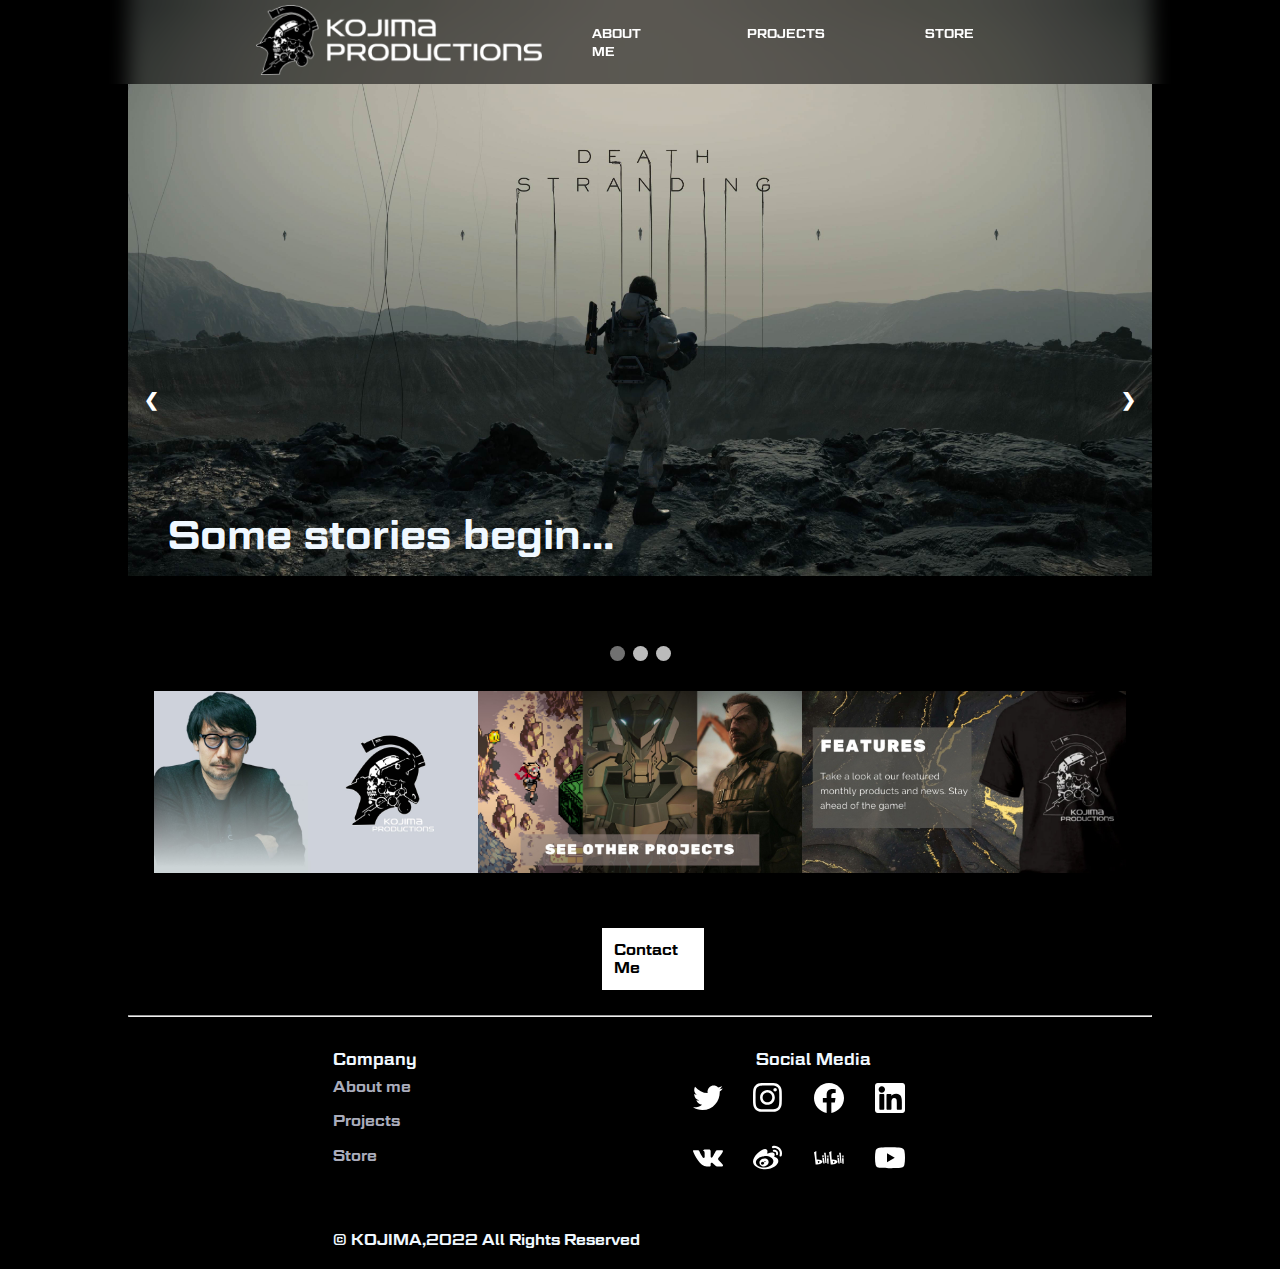
<file: index.html>
<!DOCTYPE html>
<html lang="en">
<head>
    <meta charset="UTF-8">
    <meta http-equiv="X-UA-Compatible" content="IE=edge">
    <meta name="viewport" content="width=device-width, initial-scale=1.0">
    <link rel="stylesheet" href="./files/css/css.css">
    <link rel="icon" type="image/x-icon" href="./files/img/favicon.ico">
    <title>Kojima | Home</title>
</head>
<body>
    <div class="inital">
        <header class="head">
            <div class="logo">
                <a href="./index.html"><img src="./files/img/logo_two.png" alt="logo"></a>
            </div>
            <div class="sections">
                <ul>
                    <li class="lenght">
                        <a href="./files/html/about_me.html">ABOUT ME</a> 
                    </li>
                    <li>
                        <a href="./files/html/projects.html">PROJECTS</a> 
                    </li>
                    <li>
                        <a href="https://kojimaproductions-store.com" target="_blank">STORE</a> 
                    </li>
                </ul>
            </div>
        </header>
    </div>
    <div class="slideshow-container">

        <!-- Full-width images with number and caption text -->
        <div class="mySlides fade">
          <a href="./files/html/projects.html"><img src="./files/img/img_slider.jpg" style="width:100%"></a>
          <div class="slider_text">Some stories begin...</div>
        </div>
      
        <div class="mySlides fade">
          <a href="./files/html/projects.html"><img src="./files/img/previw.png" style="width:100%"></a>
          <div class="slider_text">Others end ...</div>
        </div>
      
        <div class="mySlides fade">
          <a href="./files/html/projects.html"><img src="./files/img/dst.jpg" style="width:100%"></a>
          <div class="slider_text">Anothers continue ...</div>
        </div>
      
        <!-- Next and previous buttons -->
        <a class="prev" onclick="plusSlides(-1)">&#10094;</a>
        <a class="next" onclick="plusSlides(1)">&#10095;</a>
    </div>
      <br>
      
      <!-- The dots/circles -->
    <div style="text-align:center">
        <span class="dot" onclick="currentSlide(1)"></span>
        <span class="dot" onclick="currentSlide(2)"></span>
        <span class="dot" onclick="currentSlide(3)"></span>
    </div>
    <div class="sections_a">
         <div class="up">
            <a href="./files/html/about_me.html"><img src="./files/img/Hideo.jpg" alt="dst"></a>
         </div>
         <div class="middle">
            <a href="./files/html/projects.html"><img src="./files/img/project_text.jpg" alt="dst"></a>
         </div>
         <div class="under">
            <a href="https://kojimaproductions-store.com" target="_blank"><img src="./files/img/FEATURES.jpg" alt="dst"></a>
         </div>
    </div>
    <div class="contact">
        <a href="./files/html/form.html" class="btn">Contact Me</a>
    </div>
    <hr>

    <footer>
        <div class="dep">
            <h5>Company</h5>
            <ul>
                <li><a href="./files/html/about_me.html">About me</a></li>
                <li><a href="./files/html/projects.html">Projects</a></li>
                <li><a href="https://kojimaproductions-store.com" target="_blank">Store</a></li>
            </ul>
        </div>
        <div>
            <h5>Social Media</h5>
            <ul>
                <li>
                    <ul class="media">
                        <li>
                            <a href="https://twitter.com/KojiPro2015_EN" target=”_blank” ><img src="./files/img/ico.twitter.white__0.svg" alt="twitter"></a>
                        </li>
                        <li>
                            <a href="https://www.instagram.com/kojipro2015_official/" target=”_blank” ><img src="./files/img/ico.instagram.white__0.svg" alt="instagram"></a>
                        </li>
                        <li>
                            <a href="https://www.facebook.com/KojiPro2015" target=”_blank” ><img src="./files/img/Facebook-White-icon.svg" alt="facebook"></a>
                        </li>
                        <li>
                            <a href="https://www.linkedin.com/company/kojimaproductions/" target=”_blank” ><img src="./files/img/ico.linkedin.white__0.svg" alt="linkedin"></a>
                        </li>
                        <li>
                            <a href="https://vk.com/kojimaproductions" target=”_blank” ><img src="./files/img/ico.vk_.white__0.svg" alt="vk"></a>
                        </li>
                        <li>
                            <a href="https://passport.weibo.com/visitor/visitor?entry=miniblog&a=enter&url=https%3A%2F%2Fweibo.com%2Fkojimaproductions&domain=weibo.com&ua=Mozilla%2F5.0%20%28Windows%20NT%2010.0%3B%20Win64%3B%20x64%29%20AppleWebKit%2F537.36%20%28KHTML%2C%20like%20Gecko%29%20Chrome%2F112.0.0.0%20Safari%2F537.36&_rand=1682594775809&sudaref=" target=”_blank” ><img src="./files/img/ico.weibo_.white__0.svg" alt="weibo"></a>
                        </li>
                        <li>
                            <a href="https://space.bilibili.com/1547601133" target=”_blank” ><img src="./files/img/ico.bilibili.svg" alt="bilibili"></a>
                        </li>
                        <li>
                            <a href="https://www.youtube.com/c/KOJIMAPRODUCTIONS" target=”_blank” ><img src="./files/img/ico.youtube.svg" alt="linkedin"></a>
                        </li>
                    </ul>
                    
                </li>
            </ul>
        </div>
    </footer>
    <footer>
        <div class="other">
            <ul>
                <li>© KOJIMA,2022 All Rights Reserved</li>
            </ul>
        </div>
    </footer>

    <script src="./files/js/index.js"></script>
</body>
</html>
</file>
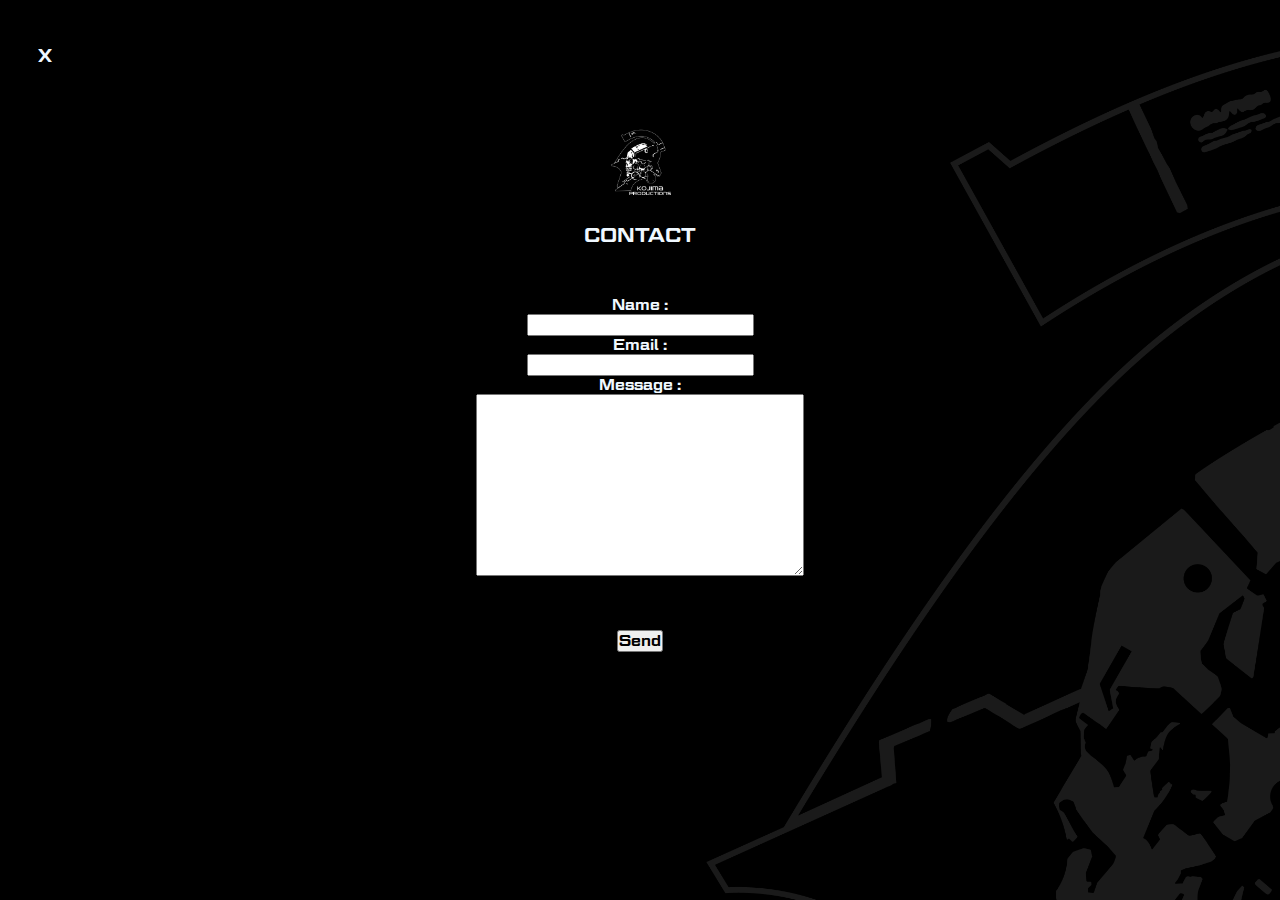
<file: files/html/form.html>
<!DOCTYPE html>
<html lang="en">
<head>
    <meta charset="UTF-8">
    <meta http-equiv="X-UA-Compatible" content="IE=edge">
    <meta name="viewport" content="width=device-width, initial-scale=1.0">
    <link rel="stylesheet" href="../css/form.css">
    <link rel="icon" type="image/x-icon" href="../img/favicon.ico">
    <title>Kojima | Contact</title>
</head>
<body>
    <form>
        <a href="../../index.html" class="x">X</a>
        <div class="form">
            <a href="../../index.html"><img src="../img/logo_3.png" alt="logo"></a>
            <div>
                <h5><strong>CONTACT</strong></h5>
            </div>
            <div class="input">
                <label>Name :</label><br>
                <input type="text"><br>
                <label>Email :</label><br>
                <input type="text"><br>
                <label>Message :</label><br>
                <textarea name="Message" id="1" cols="30" rows="10"></textarea>
            </div>
        </div>
    </form>
    <button type="button" formaction="../index.html">Send</button>
</body>
</html>
</file>
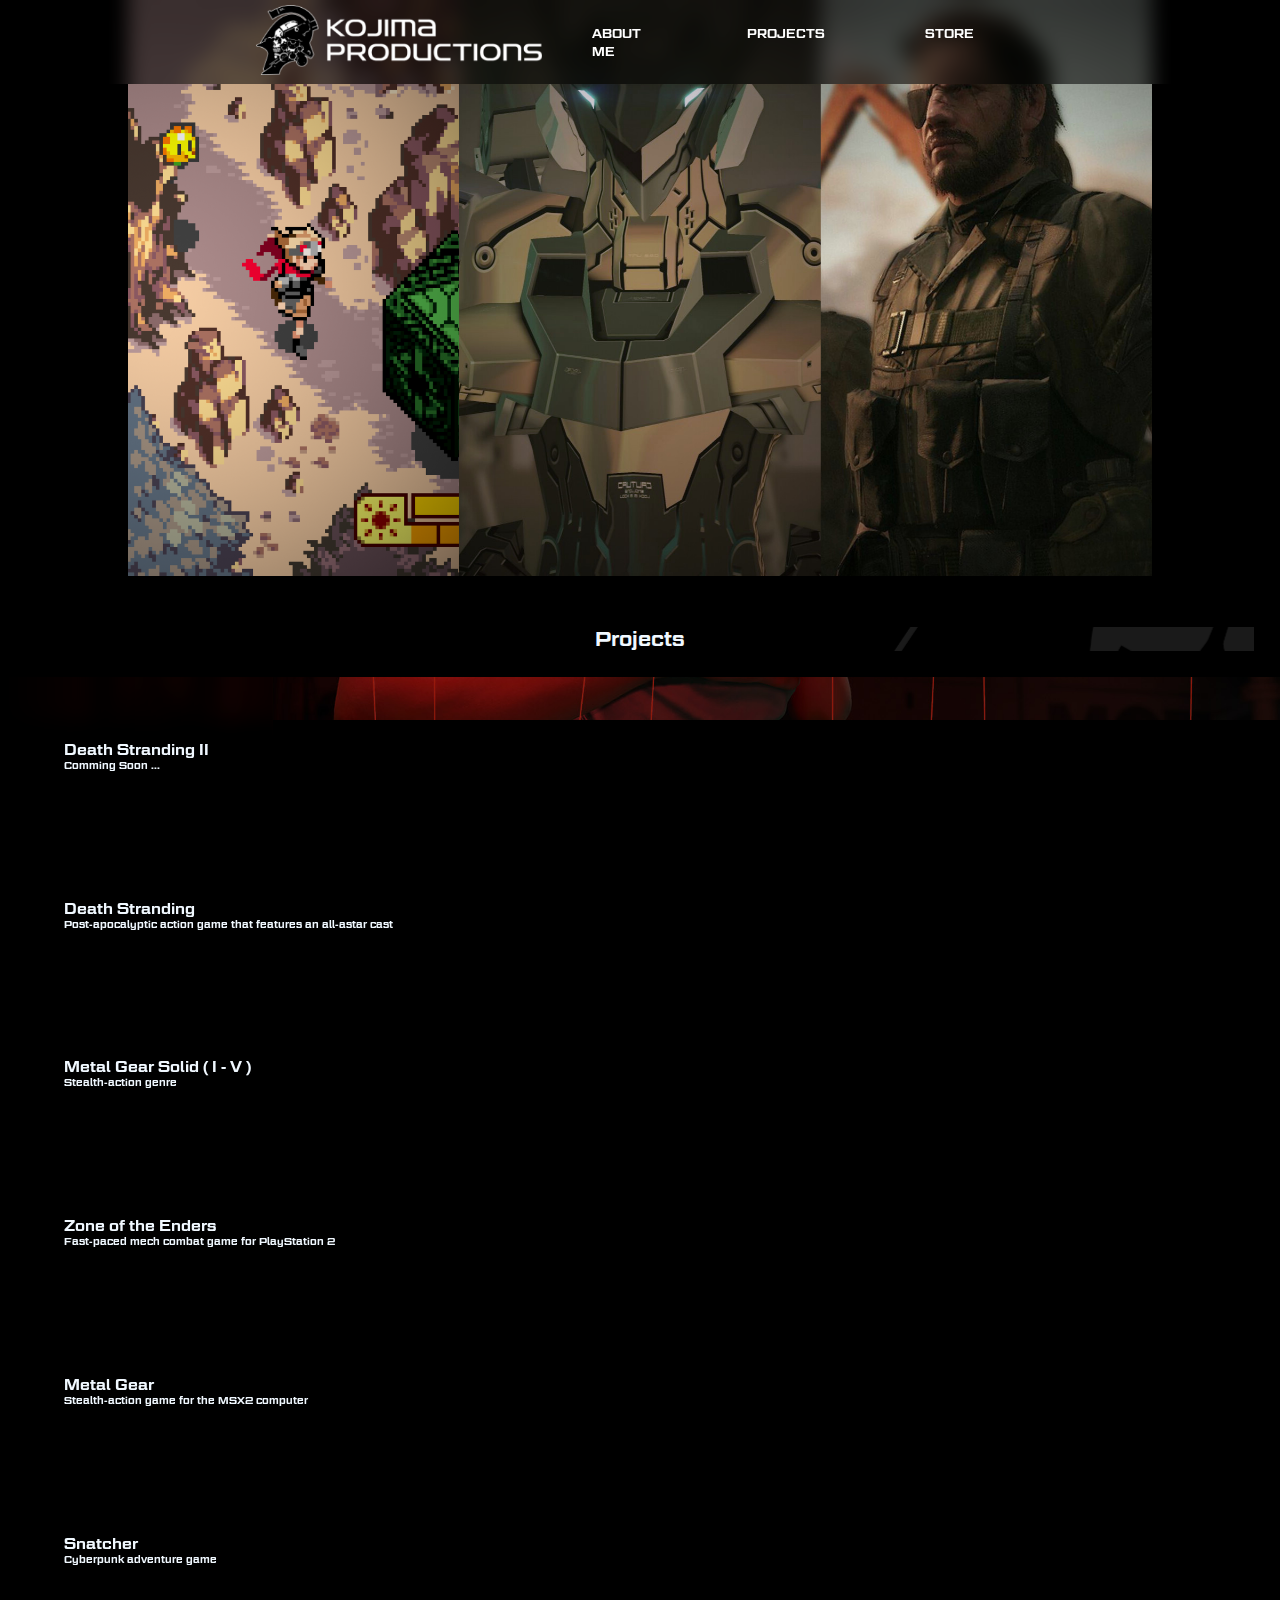
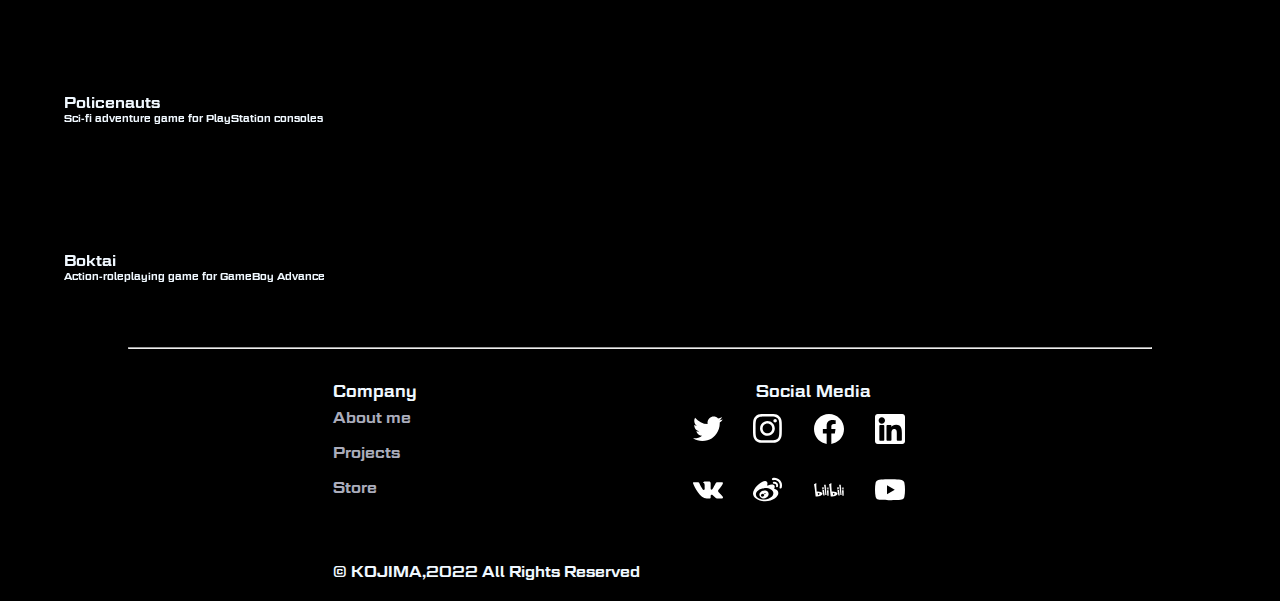
<file: files/html/projects.html>
<!DOCTYPE html>
<html lang="en">
<head>
    <meta charset="UTF-8">
    <meta http-equiv="X-UA-Compatible" content="IE=edge">
    <meta name="viewport" content="width=device-width, initial-scale=1.0">
    <link rel="stylesheet" href="../css/css.css">
    <link rel="icon" type="image/x-icon" href="../img/favicon.ico">
    <title>Kojima | Projects</title>
</head>
<body>
    <div class="inital">
        <header class="head">
            <div class="logo">
                <a href="../../index.html"><img src="../img/logo_two.png" alt="logo"></a>
            </div>
            <div class="sections">
                <ul>
                    <li class="lenght">
                        <a href="./about_me.html">ABOUT ME</a> 
                    </li>
                    <li>
                        <a href="./projects.html">PROJECTS</a> 
                    </li>
                    <li>
                        <a href="https://kojimaproductions-store.com" target="_blank">STORE</a> 
                    </li>
                </ul>
            </div>
        </header>
    </div>
    <div class="hideo">
        <img src="../img/previw.png" alt="Hideo">
    </div>
    <div class="story">
        <h5>Projects</h5>
    </div>
    <div class="parent">
        <div class="child" style="background-image: url('../img/dst.jpg');">
            <a href="https://www.youtube.com/watch?v=Tr2yB93pIGw" target="_blank">Death Stranding II</a>
            <p class="description">Comming Soon ...</p>
        </div>
        <div class="child" style="background-image: url('../img/shot_dst.jpg');">
            <a href="https://store.steampowered.com/app/1850570/DEATH_STRANDING_DIRECTORS_CUT/?utm_source=Social&utm_medium=SM_organic&utm_campaign=DSDCLunar" target="_blank">Death Stranding</a>
            <p class="description">Post-apocalyptic action game that features an all-astar cast</p>
        </div>
        <div class="child" style="background-image: url('../img/shot_mgsv.jpg');">
            <a href="https://store.steampowered.com/sale/metal-gear/?l=spanish" target="_blank">Metal Gear Solid ( I - V )</a>
            <p class="description">Stealth-action genre</p>
        </div>
        <div class="child" style="background-image: url('../img/shot_zote.jpg');">
            <a href="https://store.steampowered.com/app/650510/ZONE_OF_THE_ENDERS_THE_2nd_RUNNER__MRS/" target="_blank">Zone of the Enders</a>
            <p class="description">Fast-paced mech combat game for PlayStation 2</p>
        </div>
        <div class="child" style="background-image: url('../img/shot_metal_gear.jpeg');">
            <a>Metal Gear</a>
            <p class="description">Stealth-action game for the MSX2 computer</p>
        </div>
        <div class="child" style="background-image: url('../img/shot_snatcher.png');">
            <a>Snatcher</a>
            <p class="description">Cyberpunk adventure game</p>
        </div>
        <div class="child" style="background-image: url('../img/shot_pol.jpg');">
            <a>Policenauts</a>
            <p class="description">Sci-fi adventure game for PlayStation consoles</p>
        </div>
        <div class="child" style="background-image: url('../img/shot_bok.webp');">
            <a>Boktai</a>
            <p class="description">Action-roleplaying game for GameBoy Advance</p>
        </div>
    </div>
    <hr>
    <footer>
        <div class="dep">
            <h5>Company</h5>
            <ul>
                <li><a href="./about_me.html">About me</a></li>
                <li><a href="./projects.html">Projects</a></li>
                <li><a href="https://kojimaproductions-store.com" target="_blank">Store</a></li>
            </ul>
        </div>
        <div>
            <h5>Social Media</h5>
            <ul>
                <li>
                    <ul class="media">
                        <li>
                            <a href="https://twitter.com/KojiPro2015_EN" target=”_blank” ><img src="../img/ico.twitter.white__0.svg" alt="twitter"></a>
                        </li>
                        <li>
                            <a href="https://www.instagram.com/kojipro2015_official/" target=”_blank” ><img src="../img/ico.instagram.white__0.svg" alt="instagram"></a>
                        </li>
                        <li>
                            <a href="https://www.facebook.com/KojiPro2015" target=”_blank” ><img src="../img/Facebook-White-icon.svg" alt="facebook"></a>
                        </li>
                        <li>
                            <a href="https://www.linkedin.com/company/kojimaproductions/" target=”_blank” ><img src="../img/ico.linkedin.white__0.svg" alt="linkedin"></a>
                        </li>
                        <li>
                            <a href="https://vk.com/kojimaproductions" target=”_blank” ><img src="../img/ico.vk_.white__0.svg" alt="vk"></a>
                        </li>
                        <li>
                            <a href="https://passport.weibo.com/visitor/visitor?entry=miniblog&a=enter&url=https%3A%2F%2Fweibo.com%2Fkojimaproductions&domain=weibo.com&ua=Mozilla%2F5.0%20%28Windows%20NT%2010.0%3B%20Win64%3B%20x64%29%20AppleWebKit%2F537.36%20%28KHTML%2C%20like%20Gecko%29%20Chrome%2F112.0.0.0%20Safari%2F537.36&_rand=1682594775809&sudaref=" target=”_blank” ><img src="../img/ico.weibo_.white__0.svg" alt="weibo"></a>
                        </li>
                        <li>
                            <a href="https://space.bilibili.com/1547601133" target=”_blank” ><img src="../img/ico.bilibili.svg" alt="bilibili"></a>
                        </li>
                        <li>
                            <a href="https://www.youtube.com/c/KOJIMAPRODUCTIONS" target=”_blank” ><img src="../img/ico.youtube.svg" alt="linkedin"></a>
                        </li>
                    </ul>
                    
                </li>
            </ul>
        </div>
    </footer>
    <footer>
        <div class="other">
            <ul>
                <li>© KOJIMA,2022 All Rights Reserved</li>
            </ul>
        </div>
    </footer>
</body>
</html>
</file>
<file: files/css/css.css>
@font-face {
    font-family: GeomGraphicSemiBold;
    src: url(../font/GeomGraphicSemiBold/font.woff2);
}

* {
    box-sizing: border-box;
    color: aliceblue;
    margin: 0;
    padding: 0;
    font-family:"GeomGraphicSemiBold";
    font-size: 15px;
}

hr{
  width: 80%;
  margin: 1% auto;
}

body{
    background-color: black;
}

/*Inicio header*/
header{
    background-color: rgba(0, 0, 0, 0.541);
    display: flex;
    width: 100%;
    align-items: center;
    padding: 5px 20%;
    justify-content: space-between;
    backdrop-filter: blur(10px);
    overflow: hidden;
    position: fixed;
    z-index: 2;
}


header .logo{
    display: flex;
}

header .logo img{
    height: 70px;
    width: 286px;
}

header .sections ul{
    list-style: none;
    display: flex;
}

header .sections ul li{
    padding: 0 50px;
}

header .sections ul li a{
    text-decoration: none;
    color:white;
    font-size: 12px;
}

header .sections ul li :hover{
    text-decoration: underline;
}
/*End header*/

/*section*/

.slideshow-container {
    max-width: 80%;
    margin: auto;
    z-index: 1;
  }

  .slideshow-container .slider_text{
    position: relative;
    bottom: 70px;
    left: 40px;
    font-size: 40px;
  }
  
  /* Hide the images by default */
  
  /* Next & previous buttons */
  .prev, .next {
    cursor: pointer;
    position: absolute;
    top: calc(790px/2);
    width: auto;
    margin-top: -22px;
    padding: 16px;
    color: white;
    font-weight: bold;
    font-size: 18px;
    transition: 0.6s ease;
    border-radius: 0 3px 3px 0;
    user-select: none;
  }
  
  /* Position the "next button" to the right */
  .next {
    right: 10%;
    border-radius: 3px 0 0 3px;
  }
  
  /* On hover, add a black background color with a little bit see-through */
  .prev:hover, .next:hover {
    background-color: rgba(0,0,0,0.8);
  }
  
  /* Caption text */
  .text {
    color: #f2f2f2;
    font-size: 15px;
    padding: 8px 12px;
    position: absolute;
    bottom: 8px;
    width: 100%;
    text-align: center;
  }
  
  /* Number text (1/3 etc) */
  .numbertext {
    color: #f2f2f2;
    font-size: 12px;
    padding: 8px 12px;
    position: absolute;
    top: 0;
  }
  
  /* The dots/bullets/indicators */
  .dot {
    cursor: pointer;
    height: 15px;
    width: 15px;
    margin: 0 2px;
    background-color: #bbb;
    border-radius: 50%;
    display: inline-block;
    transition: background-color 0.6s ease;
  }
  
  .active, .dot:hover {
    background-color: #717171;
  }
  
  /* Fading animation */

/*section end*/

/*sections_*/
  .sections_a{
    display: flex;
    padding: 2% 12%;
    justify-content: space-between;
  }

  .sections_a img{
    width: 100%;
  }
/*sections_ end*/

/*button*/
.contact a.btn{
  padding: 1%;
  margin: 2%;
  position: relative;
  left: 45%;
  display: flex;
  align-items: center;
  justify-content: center;
  width: 8%;
  height: 10%;
}

.contact .btn{
  background: #ffffff;
  color: #000000;
  text-decoration: none;
  border: none;
}

.contact a.btn :hover{
  background-color: #242424;
  color: #f2f2f2;
}
/*button end*/

/*footer*/
footer{
  display: flex;
  justify-content: space-between;
  padding: 0px 26%;
  color: rgb(170, 172, 187);
}

footer div{
  display: inline-block;
  padding: 20px 0;
}

footer div h5{
  display: flex;
  align-items: center;
  justify-content: center;
  color: aliceblue;
  font-size: 16px;
}

footer div ul{
  list-style: none;
}

footer div a{
  text-decoration: none;
  color: rgb(170, 172, 187);
}

footer div .media img{
  width: 30px;
  height: 30px;
}

footer div ul li .media li{
  padding: 5% 5%;
  display: inline-block;
}

footer .dep li{
  padding: 10% 0;
}

/*footer end*/

/*about me*/
.hideo img{
  display: block;
  margin-left: auto;
  margin-right: auto;
  width: 80%;
  padding-bottom: 2%;
}
.cuote p{
  text-align: center;
  padding-bottom: 2%;
}

.story{
  margin: 2%;
  background: fixed;
  background-image: url('../img/logo.png')
}

.story h5{
  font-size: 20px;
  text-align: center;
}

.story p{
  width: 80%;
  padding-left: 20%;
  justify-content: center;
  text-align: center;
  padding-bottom: 2%;
}

br{
  margin: 1%;
}

.background .video{
  width: 100%;
  padding: 1% 0;
  overflow:hidden;
  background: fixed;
  background-size: cover;
  background-position: center center;
  background-repeat: no-repeat;
}
/*about me end*/

/*projects*/

.child{
  margin-top: 1%;
  padding: 5% 0;
  width: 100%;
  height: 40%;
  background: fixed;
  background-size: 100%;
  background-repeat: no-repeat;
  background-image: url('../img/aboutus.jpg');
}

.child a{
  padding:5%;
  text-decoration: none;
  width: 100%;
  backdrop-filter: blur(10px);
  background: linear-gradient(to right,rgb(0, 0, 0), rgba(255, 255, 255, 0));
}

.child .description{
  position: absolute;
  left: 5%;
  font-size: 10px;
 
}


/*projects end*/
</file>
<file: files/css/form.css>
@font-face {
    font-family: GeomGraphicSemiBold;
    src: url(../font/GeomGraphicSemiBold/font.woff2);
}

*{
    box-sizing: border-box;
    margin: 0;
    padding: 0;
    font-family: "GeomGraphicSemiBold";
    font-size: 15px;    
}

body{
    background-color: black;
    background-image: url('../img/logo.png');
    text-align: center;
}

.x{
    color: aliceblue;
    font-size: larger;
    position: absolute;
    top: 5%;
    left: 3%;
    text-decoration: none;
}

br{
    padding: 1%;
}

a img {
    width: 5%;
    height: 5%;
}

div{
    padding: 2%;
}

div h5 strong{
    color: aliceblue;
    font-size: 20px;
}

.form{
    width: 100%;
    height: 100%;
    padding-top: 10%;
}

.form .input{
    border: none;
    color: aliceblue;
    justify-content: center;
}


div.body{
    max-width: 960px;
    width: auto;
    margin: 0 auto;
    position: relative;
    padding-bottom: 40px;
    background: white;
    overflow: hidden;
}
</file>
